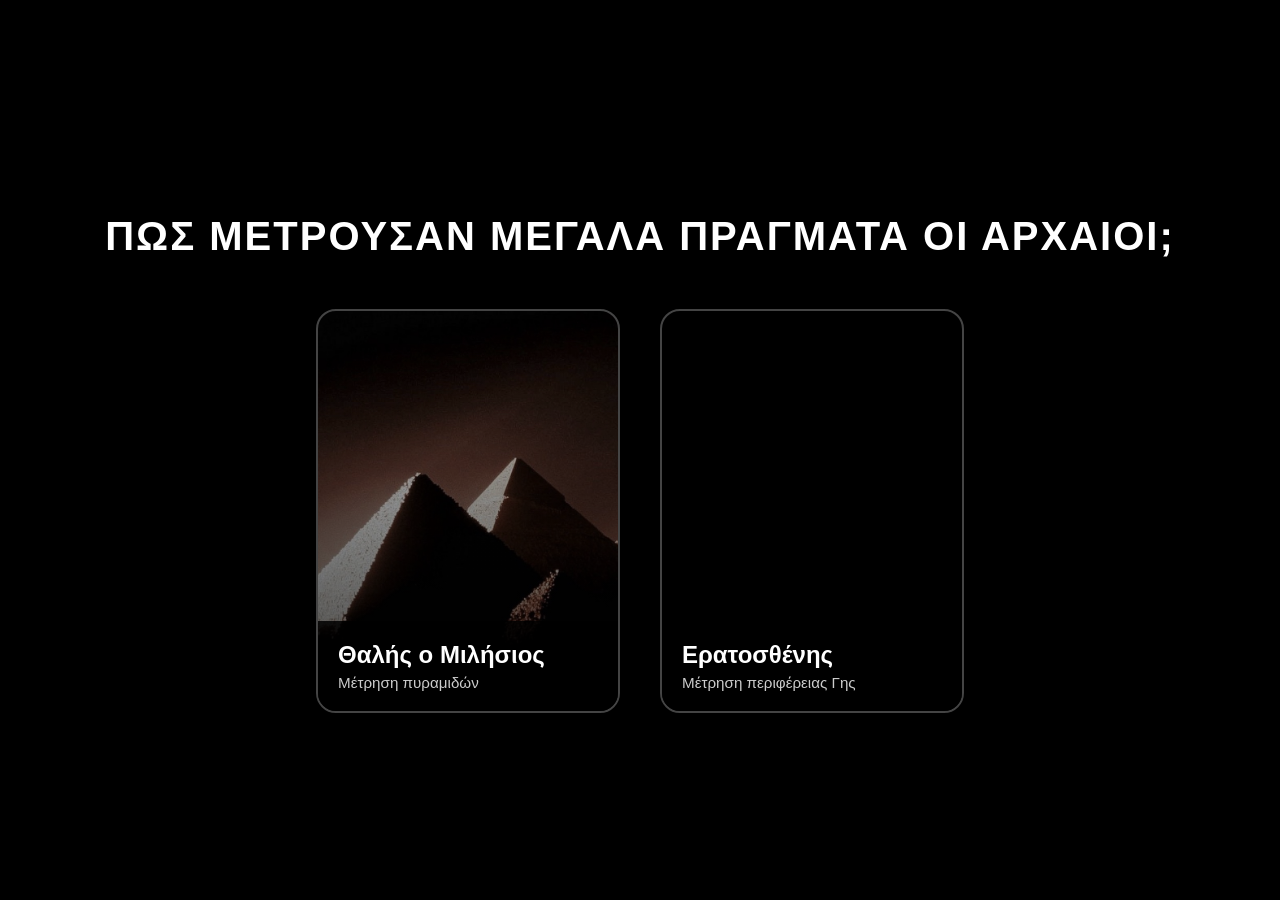
<file: index.html>
<!DOCTYPE html>
<html lang="el">
<head>
    <meta charset="UTF-8">
    <meta name="viewport" content="width=device-width, initial-scale=1.0">
    <title>metrisimegalwnpragmatwn.com</title>
    <style>
        body {
            background-color: #000;
            color: #fff;
            font-family: 'Segoe UI', sans-serif;
            display: flex;
            flex-direction: column;
            align-items: center;
            justify-content: center;
            height: 100vh;
            margin: 0;
        }
        h1 { margin-bottom: 50px; font-size: 2.5rem; text-transform: uppercase; letter-spacing: 2px; text-align: center; }
        
        .menu-container { display: flex; gap: 40px; }
        
        .card {
            width: 300px;
            height: 400px;
            border: 2px solid #444;
            border-radius: 20px;
            overflow: hidden;
            position: relative;
            cursor: pointer;
            /* Προσθέσαμε το opacity και το filter στο transition για να γίνεται ομαλά το σκοτείνιασμα */
            transition: transform 0.4s, border-color 0.4s, opacity 0.4s, filter 0.4s;
            text-decoration: none;
            color: white;
            background-size: cover;
            background-position: center;
        }

        /* 1. Μόλις ο κέρσορας μπει στο container, σκοτεινιάζουν ΚΑΙ ΟΙ ΔΥΟ κάρτες */
        .menu-container:hover .card {
            opacity: 0.35;
            filter: grayscale(50%) brightness(0.5);
        }

        /* 2. Η συγκεκριμένη κάρτα που έχει τον κέρσορα φωτίζεται στο 100% και πετάγεται μπροστά */
        .menu-container .card:hover {
            transform: translateY(-15px);
            border-color: #00ffcc;
            opacity: 1;
            filter: grayscale(0%) brightness(1.2); /* Γίνεται ακόμα πιο φωτεινή από το κανονικό */
            box-shadow: 0 15px 30px rgba(0, 255, 254, 0.2); /* Πρόσθεσα ένα απαλό cyan glow στο πίσω μέρος */
        }
        
        /* Σύνδεση με την τοπική σου εικόνα */
        .card.thales { 
            background-image: linear-gradient(rgba(0,0,0,0.1), rgba(0,0,0,0.7)), 
            url('pyramid.jpg'); 
        }
        
        /* Η Γη στο διάστημα */
        .card.era { 
            background-image: linear-gradient(rgba(0,0,0,0.1), rgba(0,0,0,0.7)), 
            url('https://images.unsplash.com/photo-1614730321146-b6fa6a46bcb4?auto=format&fit=crop&q=80&w=500'); 
        }

        .card-content {
            position: absolute;
            bottom: 0;
            padding: 20px;
            background: rgba(0,0,0,0.85);
            width: 100%;
            box-sizing: border-box;
        }
        h2 { margin: 0 0 5px 0; font-size: 1.5rem; }
        p { margin: 0; color: #ccc; font-size: 0.95rem; }
    </style>
</head>
<body>
    <h1>ΠΩΣ ΜΕΤΡΟΥΣΑΝ ΜΕΓΑΛΑ ΠΡΑΓΜΑΤΑ ΟΙ ΑΡΧΑΙΟΙ;</h1>
    <div class="menu-container">
        <a href="thales.html" class="card thales">
            <div class="card-content">
                <h2>Θαλής ο Μιλήσιος</h2>
                <p>Μέτρηση πυραμιδών</p>
            </div>
        </a>
        <a href="eratosthenes.html" class="card era">
            <div class="card-content">
                <h2>Ερατοσθένης</h2>
                <p>Μέτρηση περιφέρειας Γης</p>
            </div>
        </a>
    </div>
</body>
</html>
</file>
